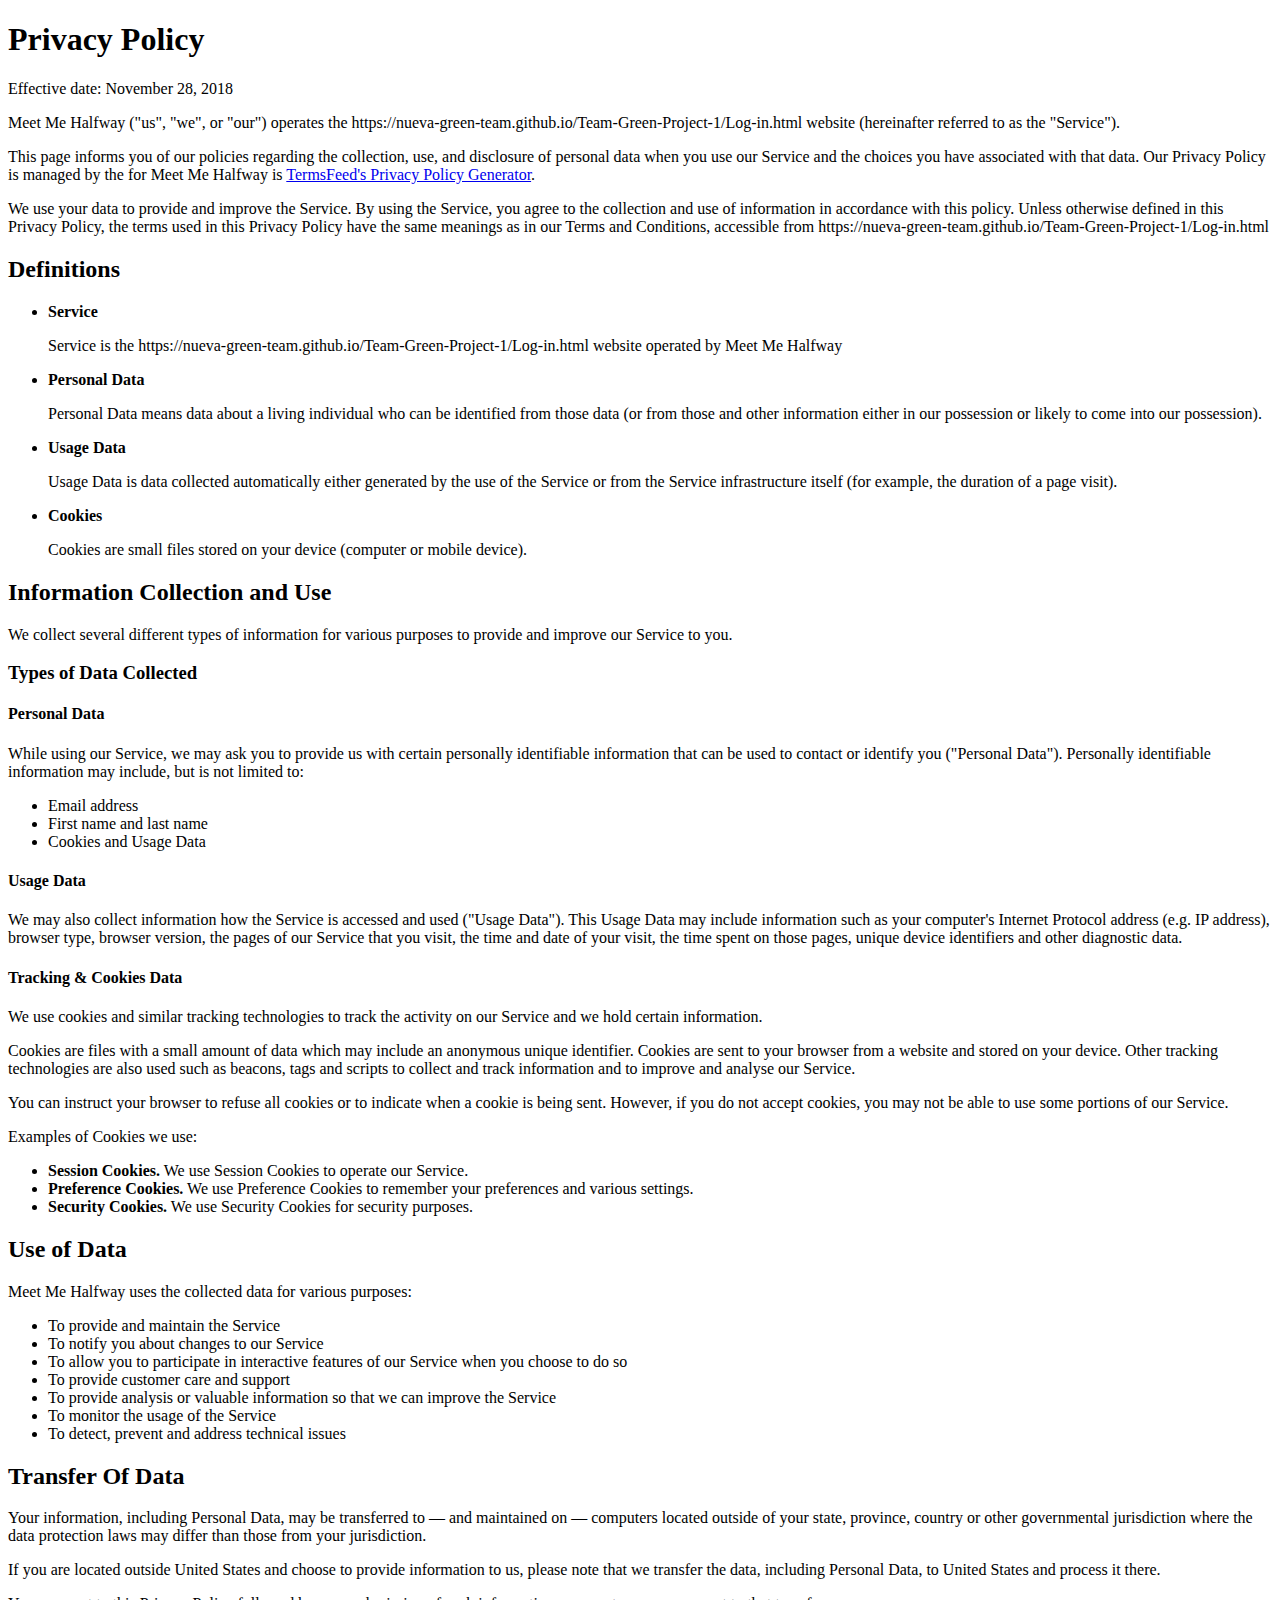
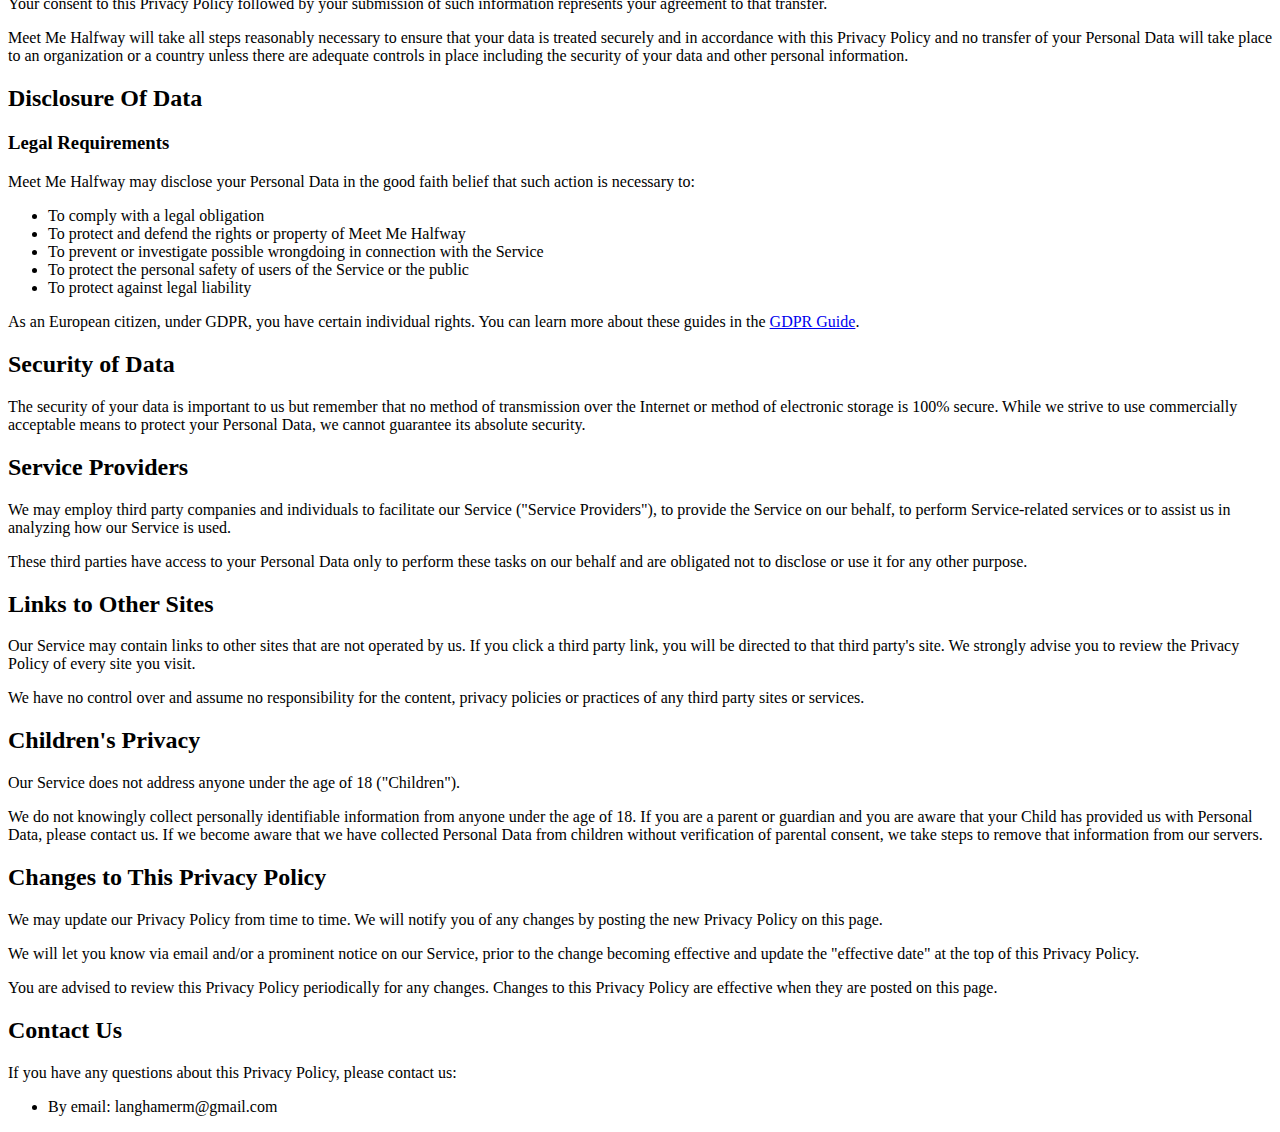
<file: privacypolicy.html>
<!DOCTYPE html>
<html>
<head>
    <title>Privacy Policy</title>
</head>
<body>
<h1>Privacy Policy</h1>


<p>Effective date: November 28, 2018</p>


<p>Meet Me Halfway ("us", "we", or "our") operates the
    https://nueva-green-team.github.io/Team-Green-Project-1/Log-in.html website (hereinafter referred to as the
    "Service").</p>

<p>This page informs you of our policies regarding the collection, use, and disclosure of personal data when you use
    our Service and the choices you have associated with that data. Our Privacy Policy is managed by the for Meet Me
    Halfway is <a href="https://termsfeed.com/privacy-policy/generator/">TermsFeed's Privacy Policy Generator</a>.</p>

<p>We use your data to provide and improve the Service. By using the Service, you agree to the collection and use of
    information in accordance with this policy. Unless otherwise defined in this Privacy Policy, the terms used in this
    Privacy Policy have the same meanings as in our Terms and Conditions, accessible from
    https://nueva-green-team.github.io/Team-Green-Project-1/Log-in.html</p>

<h2>Definitions</h2>
<ul>
    <li>
        <p><strong>Service</strong></p>
        <p>Service is the https://nueva-green-team.github.io/Team-Green-Project-1/Log-in.html website operated by Meet
            Me Halfway</p>
    </li>
    <li>
        <p><strong>Personal Data</strong></p>
        <p>Personal Data means data about a living individual who can be identified from those data (or from those and
            other information either in our possession or likely to come into our possession).</p>
    </li>
    <li>
        <p><strong>Usage Data</strong></p>
        <p>Usage Data is data collected automatically either generated by the use of the Service or from the Service
            infrastructure itself (for example, the duration of a page visit).</p>
    </li>
    <li>
        <p><strong>Cookies</strong></p>
        <p>Cookies are small files stored on your device (computer or mobile device).</p>
    </li>
</ul>

<h2>Information Collection and Use</h2>
<p>We collect several different types of information for various purposes to provide and improve our Service to you.</p>

<h3>Types of Data Collected</h3>

<h4>Personal Data</h4>
<p>While using our Service, we may ask you to provide us with certain personally identifiable information that can be
    used to contact or identify you ("Personal Data"). Personally identifiable information may include, but is not
    limited to:</p>

<ul>
    <li>Email address</li>
    <li>First name and last name</li>
    <li>Cookies and Usage Data</li>
</ul>

<h4>Usage Data</h4>

<p>We may also collect information how the Service is accessed and used ("Usage Data"). This Usage Data may include
    information such as your computer's Internet Protocol address (e.g. IP address), browser type, browser version, the
    pages of our Service that you visit, the time and date of your visit, the time spent on those pages, unique device
    identifiers and other diagnostic data.</p>

<h4>Tracking &amp; Cookies Data</h4>
<p>We use cookies and similar tracking technologies to track the activity on our Service and we hold certain
    information.</p>
<p>Cookies are files with a small amount of data which may include an anonymous unique identifier. Cookies are sent to
    your browser from a website and stored on your device. Other tracking technologies are also used such as beacons,
    tags and scripts to collect and track information and to improve and analyse our Service.</p>
<p>You can instruct your browser to refuse all cookies or to indicate when a cookie is being sent. However, if you do
    not accept cookies, you may not be able to use some portions of our Service.</p>
<p>Examples of Cookies we use:</p>
<ul>
    <li><strong>Session Cookies.</strong> We use Session Cookies to operate our Service.</li>
    <li><strong>Preference Cookies.</strong> We use Preference Cookies to remember your preferences and various
        settings.</li>
    <li><strong>Security Cookies.</strong> We use Security Cookies for security purposes.</li>
</ul>

<h2>Use of Data</h2>

<p>Meet Me Halfway uses the collected data for various purposes:</p>
<ul>
    <li>To provide and maintain the Service</li>
    <li>To notify you about changes to our Service</li>
    <li>To allow you to participate in interactive features of our Service when you choose to do so</li>
    <li>To provide customer care and support</li>
    <li>To provide analysis or valuable information so that we can improve the Service</li>
    <li>To monitor the usage of the Service</li>
    <li>To detect, prevent and address technical issues</li>
</ul>

<h2>Transfer Of Data</h2>
<p>Your information, including Personal Data, may be transferred to — and maintained on — computers located outside of
    your state, province, country or other governmental jurisdiction where the data protection laws may differ than
    those from your jurisdiction.</p>
<p>If you are located outside United States and choose to provide information to us, please note that we transfer the
    data, including Personal Data, to United States and process it there.</p>
<p>Your consent to this Privacy Policy followed by your submission of such information represents your agreement to
    that transfer.</p>
<p>Meet Me Halfway will take all steps reasonably necessary to ensure that your data is treated securely and in
    accordance with this Privacy Policy and no transfer of your Personal Data will take place to an organization or a
    country unless there are adequate controls in place including the security of your data and other personal
    information.</p>

<h2>Disclosure Of Data</h2>

<h3>Legal Requirements</h3>
<p>Meet Me Halfway may disclose your Personal Data in the good faith belief that such action is necessary to:</p>
<ul>
    <li>To comply with a legal obligation</li>
    <li>To protect and defend the rights or property of Meet Me Halfway</li>
    <li>To prevent or investigate possible wrongdoing in connection with the Service</li>
    <li>To protect the personal safety of users of the Service or the public</li>
    <li>To protect against legal liability</li>
</ul>

<p>As an European citizen, under GDPR, you have certain individual rights. You can learn more about these guides in the
    <a href="https://termsfeed.com/blog/gdpr/#Individual_Rights_Under_the_GDPR">GDPR Guide</a>.</p>

<h2>Security of Data</h2>
<p>The security of your data is important to us but remember that no method of transmission over the Internet or method
    of electronic storage is 100% secure. While we strive to use commercially acceptable means to protect your Personal
    Data, we cannot guarantee its absolute security.</p>

<h2>Service Providers</h2>
<p>We may employ third party companies and individuals to facilitate our Service ("Service Providers"), to provide the
    Service on our behalf, to perform Service-related services or to assist us in analyzing how our Service is used.</p>
<p>These third parties have access to your Personal Data only to perform these tasks on our behalf and are obligated
    not to disclose or use it for any other purpose.</p>




<h2>Links to Other Sites</h2>
<p>Our Service may contain links to other sites that are not operated by us. If you click a third party link, you will
    be directed to that third party's site. We strongly advise you to review the Privacy Policy of every site you
    visit.</p>
<p>We have no control over and assume no responsibility for the content, privacy policies or practices of any third
    party sites or services.</p>


<h2>Children's Privacy</h2>
<p>Our Service does not address anyone under the age of 18 ("Children").</p>
<p>We do not knowingly collect personally identifiable information from anyone under the age of 18. If you are a parent
    or guardian and you are aware that your Child has provided us with Personal Data, please contact us. If we become
    aware that we have collected Personal Data from children without verification of parental consent, we take steps to
    remove that information from our servers.</p>


<h2>Changes to This Privacy Policy</h2>
<p>We may update our Privacy Policy from time to time. We will notify you of any changes by posting the new Privacy
    Policy on this page.</p>
<p>We will let you know via email and/or a prominent notice on our Service, prior to the change becoming effective and
    update the "effective date" at the top of this Privacy Policy.</p>
<p>You are advised to review this Privacy Policy periodically for any changes. Changes to this Privacy Policy are
    effective when they are posted on this page.</p>


<h2>Contact Us</h2>
<p>If you have any questions about this Privacy Policy, please contact us:</p>
<ul>
    <li>By email: langhamerm@gmail.com</li>

</ul>
</body>
</html>
</file>
